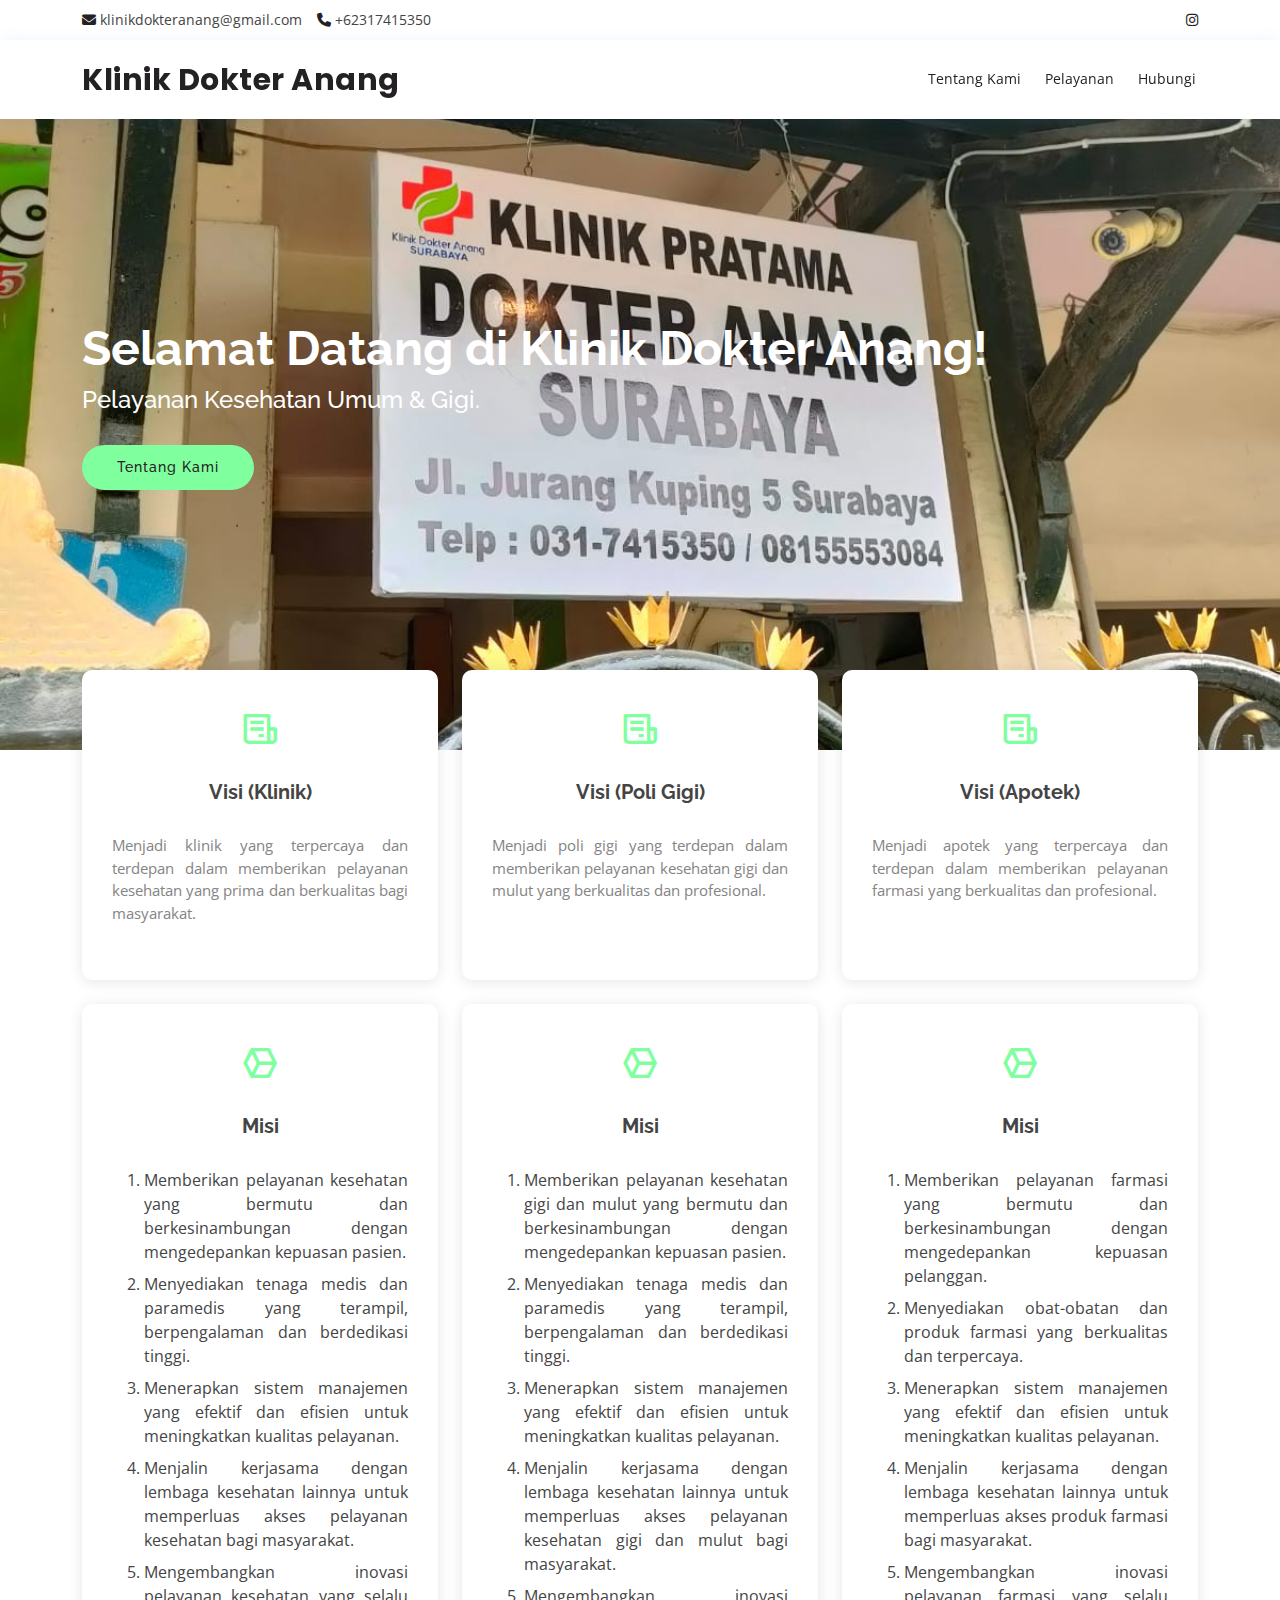
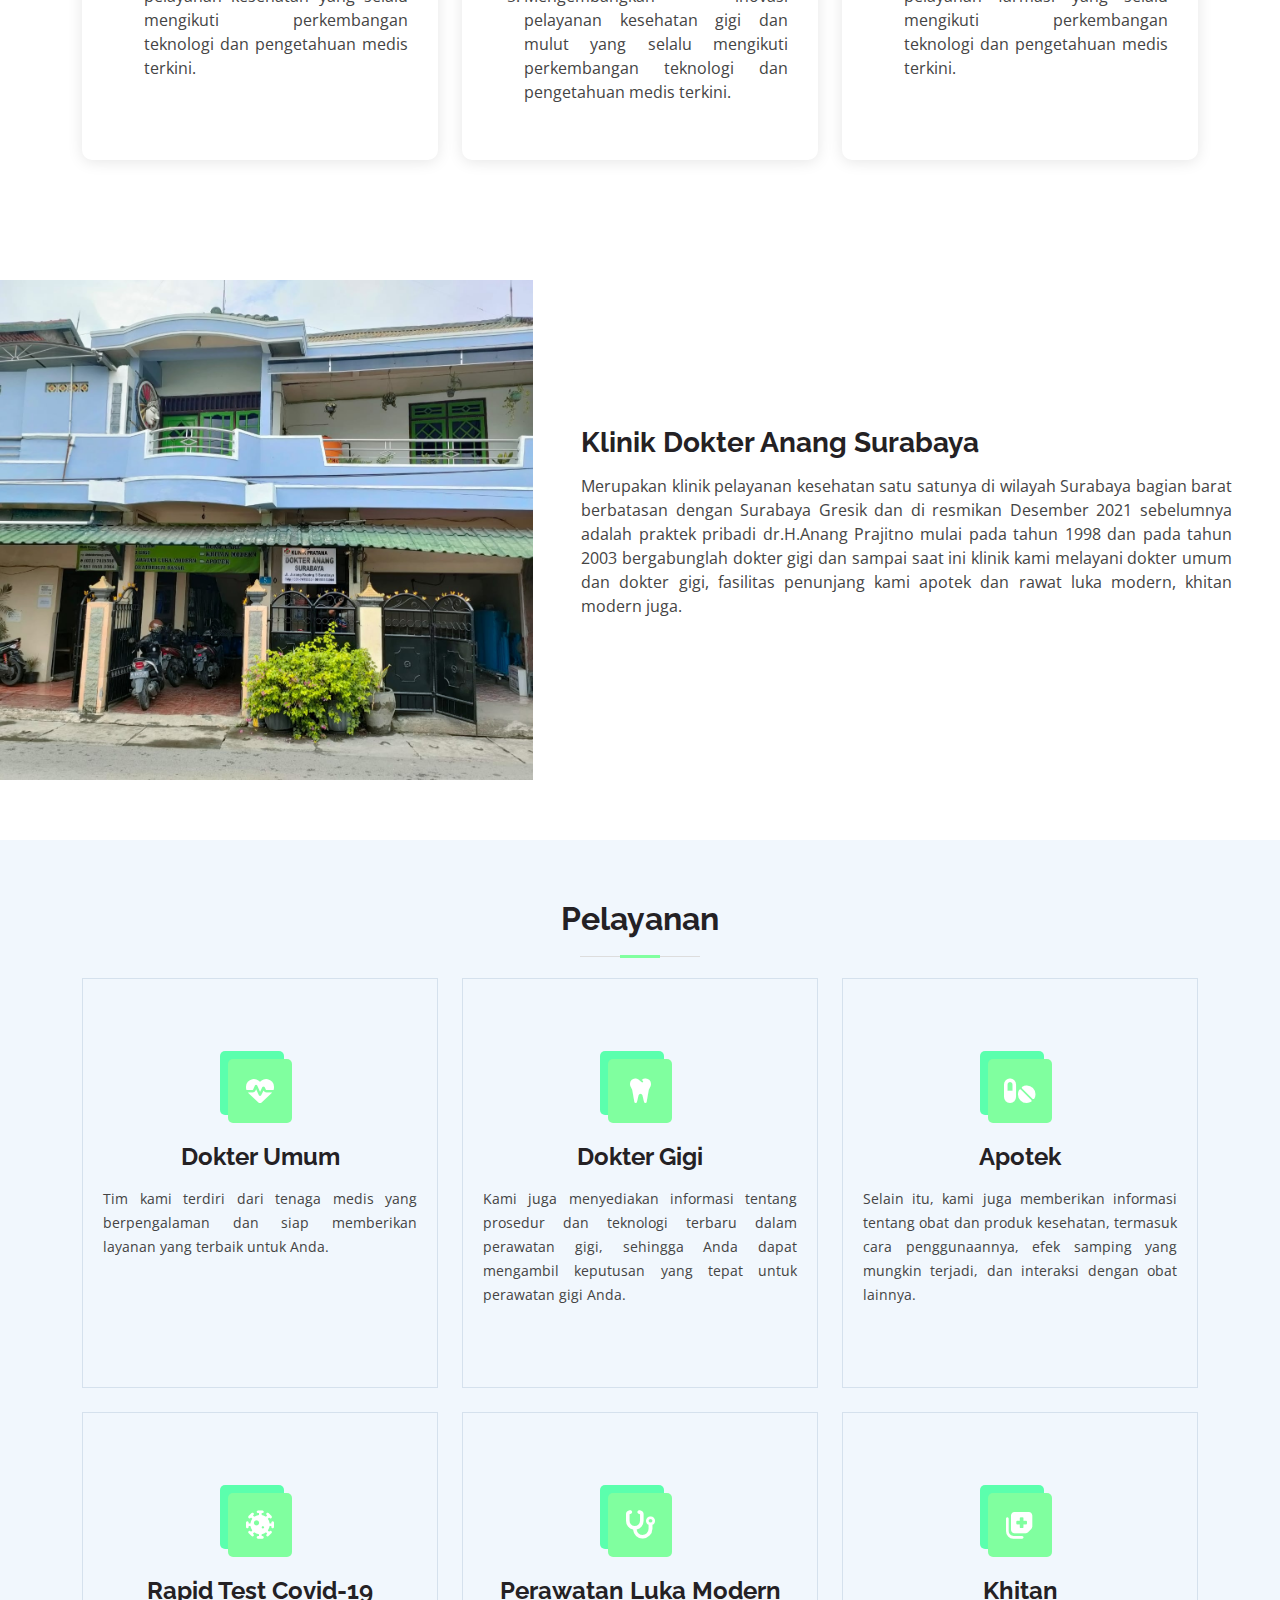
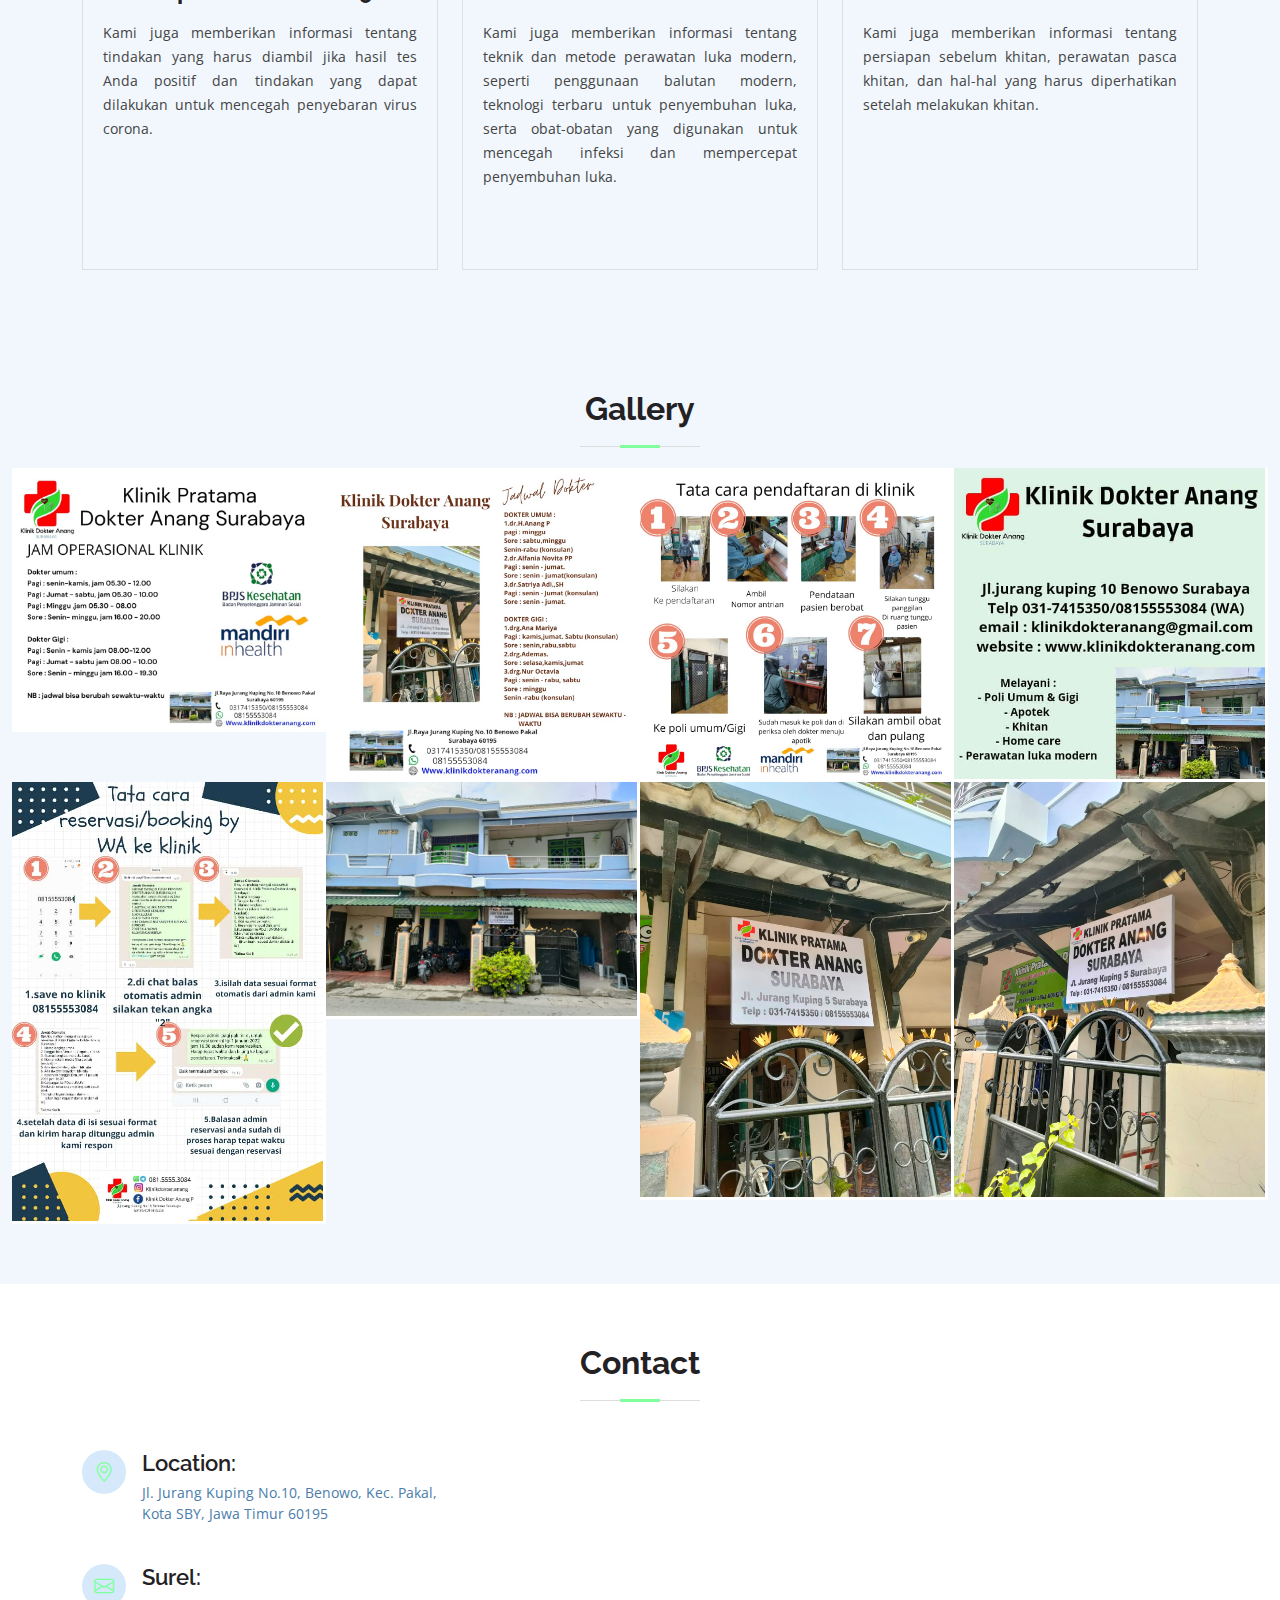
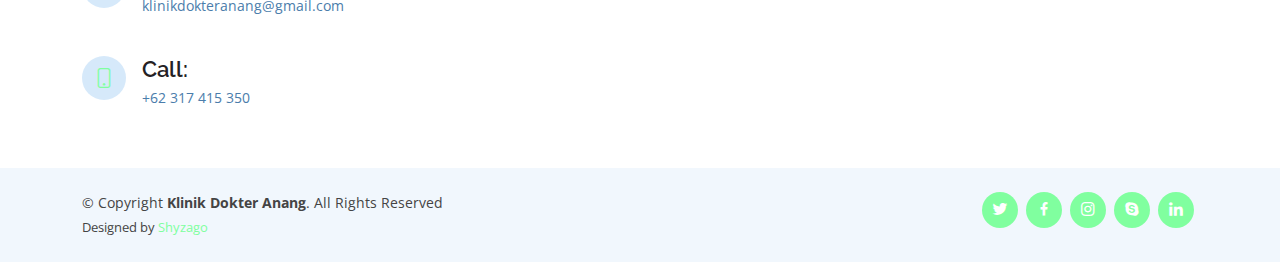
<file: index.html>
<!DOCTYPE html>
<html lang="en">

<head>
	<meta charset="utf-8">
	<meta content="width=device-width, initial-scale=1.0" name="viewport">
	<meta content="" name="description">
	<meta content="" name="keywords">

	<title>Klinik Dokter Anang</title>

	<link href="assets/img/favicon/favicon.ico" rel="icon">
	<link href="assets/img/apple-touch-icon.png" rel="apple-touch-icon">
	<link
		href="https://fonts.googleapis.com/css?family=Open+Sans:300,300i,400,400i,600,600i,700,700i|Raleway:300,300i,400,400i,500,500i,600,600i,700,700i|Poppins:300,300i,400,400i,500,500i,600,600i,700,700i"
		rel="stylesheet">
	<link href="assets/vendor/fontawesome/css/all.min.css" rel="stylesheet">
	<link href="assets/vendor/animate.css/animate.min.css" rel="stylesheet">
	<link href="assets/vendor/bootstrap/css/bootstrap.min.css" rel="stylesheet">
	<link href="assets/vendor/bootstrap-icons/bootstrap-icons.css" rel="stylesheet">
	<link href="assets/vendor/boxicons/css/boxicons.min.css" rel="stylesheet">
	<link href="assets/vendor/glightbox/css/glightbox.min.css" rel="stylesheet">
	<link href="assets/vendor/remixicon/remixicon.css" rel="stylesheet">
	<link href="assets/vendor/swiper/swiper-bundle.min.css" rel="stylesheet">
	<link href="assets/css/style.css" rel="stylesheet">
</head>

<body>
	<div id="topbar" class="d-flex align-items-center fixed-top">
		<div class="container d-flex justify-content-between">
			<div class="contact-info d-flex align-items-center">
				<i class="fa-solid fa-envelope"></i>
				<a href="mailto:klinikdokteranang@gmail.com">klinikdokteranang@gmail.com</a>
				<i class="fa-solid fa-phone"></i>
				<a href="tel:+62317415350">+62317415350</a>
			</div>
			<div class="d-none d-lg-flex social-links align-items-center">
				<a href="https://www.instagram.com/klinikdokter.anang/" class="instagram">
					<i class="fa-brands fa-instagram"></i>
				</a>
			</div>
		</div>
	</div>

	<header id="header" class="fixed-top">
		<div class="container d-flex align-items-center">
			<h1 class="logo me-auto"><a href="#hero">Klinik Dokter Anang</a></h1>
			<nav id="navbar" class="navbar order-last order-lg-0">
				<ul>
					<li><a class="nav-link scrollto" href="#about">Tentang Kami</a></li>
					<li><a class="nav-link scrollto" href="#services">Pelayanan</a></li>
					<li><a class="nav-link scrollto" href="#contact">Hubungi</a></li>
				</ul>
				<i class="fa-solid fa-bars mobile-nav-toggle"></i>
			</nav>
		</div>
	</header>

	<section id="hero" class="d-flex align-items-center">
		<div class="container">
			<h1>Selamat Datang di Klinik Dokter Anang!</h1>
			<h2>Pelayanan Kesehatan Umum & Gigi.</h2>
			<a href="#about" class="btn-get-started scrollto">Tentang Kami</a>
		</div>
	</section>

	<main id="main">
		<section id="why-us" class="why-us">
			<div class="container">
				<div class="row">
					<!-- <div class="col-lg-4 d-flex align-items-stretch">
						<div class="content">
							<h3>Kenapa Memilih Kita?</h3>
							<p>Tim kami terdiri dari tenaga medis dan ahli kesehatan yang berpengalaman dalam melakukan
								khitan dan siap
								memberikan layanan yang terbaik untuk Anda. Kami berkomitmen untuk memberikan informasi
								yang akurat dan dapat
								dipercaya tentang khitan untuk membantu Anda dalam memahami prosedur ini.</p>
						</div>
					</div> -->
					<div class="col-lg-16 d-flex align-items-stretch">
						<div class="icon-boxes d-flex flex-column justify-content-center">
							<div class="row">
								<div class="col-xl-4 d-flex align-items-stretch">
									<div class="icon-box mt-4 mt-xl-0">
										<i class="bx bx-receipt"></i>
										<h4>Visi (Klinik)</h4>
										<p style="text-align: justify; text-justify: inter-word;">Menjadi klinik yang
											terpercaya dan terdepan dalam
											memberikan pelayanan
											kesehatan yang prima dan berkualitas
											bagi masyarakat.
										</p>
									</div>
								</div>
								<div class="col-xl-4 d-flex align-items-stretch">
									<div class="icon-box mt-4 mt-xl-0">
										<i class="bx bx-receipt"></i>
										<h4>Visi (Poli Gigi)</h4>
										<p style="text-align: justify; text-justify: inter-word;">Menjadi poli gigi yang
											terdepan dalam memberikan
											pelayanan kesehatan gigi dan
											mulut yang berkualitas dan
											profesional.
										</p>
									</div>
								</div>
								<div class="col-xl-4 d-flex align-items-stretch">
									<div class="icon-box mt-4 mt-xl-0">
										<i class="bx bx-receipt"></i>
										<h4>Visi (Apotek)</h4>
										<p style="text-align: justify; text-justify: inter-word;">Menjadi apotek yang
											terpercaya dan terdepan dalam
											memberikan pelayanan
											farmasi yang berkualitas dan
											profesional.
										</p>
									</div>
								</div>
								<div class="col-xl-4 d-flex align-items-stretch mt-4">
									<div class="icon-box mt-4 mt-xl-0">
										<i class="bx bx-cube-alt"></i>
										<h4>Misi</h4>
										<p>
											<ol type="1" style="text-align: justify; text-justify: inter-word;">
												<li class="mb-2">Memberikan pelayanan kesehatan yang bermutu dan
													berkesinambungan
													dengan mengedepankan kepuasan pasien.</li>
												<li class="mb-2">Menyediakan tenaga medis dan paramedis yang terampil,
													berpengalaman
													dan berdedikasi tinggi.</li>
												<li class="mb-2">Menerapkan sistem manajemen yang efektif dan efisien
													untuk
													meningkatkan kualitas pelayanan.</li>
												<li class="mb-2">Menjalin kerjasama dengan lembaga kesehatan lainnya
													untuk memperluas
													akses pelayanan kesehatan bagi masyarakat.</li>
												<li class="mb-2">Mengembangkan inovasi pelayanan kesehatan yang selalu
													mengikuti
													perkembangan teknologi dan pengetahuan medis terkini.</li>
											</ol>
										</p>
									</div>
								</div>
								<div class="col-xl-4 d-flex align-items-stretch mt-4">
									<div class="icon-box mt-4 mt-xl-0">
										<i class="bx bx-cube-alt"></i>
										<h4>Misi</h4>
										<p>
											<ol type="1" style="text-align: justify; text-justify: inter-word;">
												<li class="mb-2">Memberikan pelayanan kesehatan gigi dan mulut yang
													bermutu dan berkesinambungan dengan
													mengedepankan kepuasan pasien.
												</li>
												<li class="mb-2">Menyediakan tenaga medis dan paramedis yang terampil,
													berpengalaman dan berdedikasi tinggi.
												</li>
												<li class="mb-2">Menerapkan sistem manajemen yang efektif dan efisien
													untuk meningkatkan kualitas pelayanan.
												</li>
												<li class="mb-2">Menjalin kerjasama dengan lembaga kesehatan lainnya
													untuk memperluas akses pelayanan
													kesehatan gigi dan mulut bagi masyarakat.
												</li>
												<li class="mb-2">Mengembangkan inovasi pelayanan kesehatan gigi dan
													mulut yang selalu mengikuti perkembangan
													teknologi dan pengetahuan medis terkini.
												</li>
											</ol>
										</p>
									</div>
								</div>
								<div class="col-xl-4 d-flex align-items-stretch mt-4">
									<div class="icon-box mt-4 mt-xl-0">
										<i class="bx bx-cube-alt"></i>
										<h4>Misi</h4>
										<p>
											<ol type="1" style="text-align: justify; text-justify: inter-word;">
												<li class="mb-2">Memberikan pelayanan farmasi yang bermutu dan
													berkesinambungan dengan mengedepankan
													kepuasan pelanggan.
												</li>
												<li class="mb-2">Menyediakan obat-obatan dan produk farmasi yang
													berkualitas dan terpercaya.
												</li>
												<li class="mb-2">Menerapkan sistem manajemen yang efektif dan efisien
													untuk meningkatkan kualitas pelayanan.
												</li>
												<li class="mb-2">Menjalin kerjasama dengan lembaga kesehatan lainnya
													untuk memperluas akses produk farmasi
													bagi masyarakat.
												</li>
												<li class="mb-2">Mengembangkan inovasi pelayanan farmasi yang selalu
													mengikuti perkembangan teknologi dan
													pengetahuan medis terkini.
												</li>
											</ol>
										</p>
									</div>
								</div>
							</div>
						</div>
					</div>
				</div>
			</div>
		</section>

		<section id="about" class="about">
			<div class="container-fluid">
				<div class="row">
					<div
						class="col-xl-5 col-lg-6 video-box d-flex justify-content-center align-items-stretch position-relative">
					</div>
					<div
						class="col-xl-7 col-lg-6 icon-boxes d-flex flex-column align-items-stretch justify-content-center py-5 px-lg-5">
						<h3>Klinik Dokter Anang Surabaya</h3>
						<p>Merupakan klinik pelayanan kesehatan satu satunya di wilayah Surabaya bagian barat
							berbatasan dengan Surabaya Gresik dan di resmikan Desember 2021 sebelumnya adalah praktek
							pribadi dr.H.Anang Prajitno mulai pada tahun 1998 dan pada tahun 2003 bergabunglah dokter
							gigi dan sampai saat ini klinik kami melayani dokter umum dan dokter gigi, fasilitas
							penunjang kami apotek dan rawat luka modern, khitan modern juga.</p>
					</div>
				</div>
			</div>
		</section>

		<section id="services" class="services section-bg">
			<div class="container">
				<div class="section-title">
					<h2>Pelayanan</h2>
				</div>
				<div class="row">
					<div class="col-lg-4 col-md-6 d-flex align-items-stretch">
						<div class="icon-box">
							<div class="icon"><i class="fas fa-heartbeat"></i></div>
							<h4><a href="">Dokter Umum</a></h4>
							<p style="text-align: justify; text-justify: inter-word;">Tim kami terdiri dari tenaga medis
								yang berpengalaman
								dan siap memberikan layanan yang
								terbaik untuk Anda.</p>
						</div>
					</div>
					<div class="col-lg-4 col-md-6 d-flex align-items-stretch mt-4 mt-lg-0">
						<div class="icon-box">
							<div class="icon"><i class="fa-solid fa-tooth"></i></div>
							<h4><a href="">Dokter Gigi</a></h4>
							<p style="text-align: justify; text-justify: inter-word;">Kami juga menyediakan informasi
								tentang prosedur dan
								teknologi terbaru dalam perawatan
								gigi, sehingga Anda
								dapat mengambil keputusan yang tepat untuk perawatan gigi Anda.</p>
						</div>
					</div>
					<div class="col-lg-4 col-md-6 d-flex align-items-stretch mt-4 mt-md-0">
						<div class="icon-box">
							<div class="icon"><i class="fas fa-pills"></i></div>
							<h4><a href="">Apotek</a></h4>
							<p style="text-align: justify; text-justify: inter-word;">Selain itu, kami juga memberikan
								informasi tentang obat
								dan produk kesehatan, termasuk
								cara penggunaannya,
								efek samping yang mungkin terjadi, dan interaksi dengan obat lainnya.</p>
						</div>
					</div>
					<div class="col-lg-4 col-md-6 d-flex align-items-stretch mt-4">
						<div class="icon-box">
							<div class="icon"><i class="fa-solid fa-virus-covid"></i></div>
							<h4><a href="">Rapid Test Covid-19</a></h4>
							<p style="text-align: justify; text-justify: inter-word;">Kami juga memberikan informasi
								tentang tindakan yang
								harus diambil jika hasil tes Anda
								positif dan tindakan
								yang dapat dilakukan untuk mencegah penyebaran virus corona.</p>
						</div>
					</div>
					<div class="col-lg-4 col-md-6 d-flex align-items-stretch mt-4">
						<div class="icon-box">
							<div class="icon"><i class="fa-solid fa-stethoscope"></i></div>
							<h4><a href="">Perawatan Luka Modern</a></h4>
							<p style="text-align: justify; text-justify: inter-word;">Kami juga memberikan informasi
								tentang teknik dan
								metode perawatan luka modern, seperti penggunaan balutan modern, teknologi terbaru untuk
								penyembuhan luka,
								serta obat-obatan yang digunakan untuk mencegah infeksi dan mempercepat penyembuhan
								luka.</p>
						</div>
					</div>
					<div class="col-lg-4 col-md-6 d-flex align-items-stretch mt-4">
						<div class="icon-box">
							<div class="icon"><i class="fas fa-notes-medical"></i></div>
							<h4><a href="">Khitan</a></h4>
							<p style="text-align: justify; text-justify: inter-word;">Kami juga memberikan informasi
								tentang persiapan
								sebelum khitan, perawatan pasca khitan, dan hal-hal yang harus diperhatikan setelah
								melakukan khitan.</p>
						</div>
					</div>
				</div>
			</div>
		</section>

		<!-- <section id="faq" class="faq">
			<div class="container">
				<div class="section-title">
					<h2>Frequently Asked Questions</h2>
				</div>
				<div class="faq-list">
					<ul>
						<li data-aos="fade-up">
							<i class="bx bx-help-circle icon-help"></i> <a data-bs-toggle="collapse" class="collapse"
								data-bs-target="#faq-list-1">Non consectetur a erat nam at lectus urna duis? <i
									class="bx bx-chevron-down icon-show"></i><i
									class="bx bx-chevron-up icon-close"></i></a>
							<div id="faq-list-1" class="collapse show" data-bs-parent=".faq-list">
								<p>
									Feugiat pretium nibh ipsum consequat. Tempus iaculis urna id volutpat lacus laoreet
									non curabitur gravida. Venenatis lectus magna fringilla urna porttitor rhoncus dolor
									purus non.
								</p>
							</div>
						</li>

						<li data-aos="fade-up" data-aos-delay="100">
							<i class="bx bx-help-circle icon-help"></i> <a data-bs-toggle="collapse"
								data-bs-target="#faq-list-2" class="collapsed">Feugiat scelerisque varius morbi enim
								nunc? <i class="bx bx-chevron-down icon-show"></i><i
									class="bx bx-chevron-up icon-close"></i></a>
							<div id="faq-list-2" class="collapse" data-bs-parent=".faq-list">
								<p>
									Dolor sit amet consectetur adipiscing elit pellentesque habitant morbi. Id interdum
									velit laoreet id donec ultrices. Fringilla phasellus faucibus scelerisque eleifend
									donec pretium. Est pellentesque elit ullamcorper dignissim. Mauris ultrices eros in
									cursus turpis massa tincidunt dui.
								</p>
							</div>
						</li>

						<li data-aos="fade-up" data-aos-delay="200">
							<i class="bx bx-help-circle icon-help"></i> <a data-bs-toggle="collapse"
								data-bs-target="#faq-list-3" class="collapsed">Dolor sit amet consectetur adipiscing
								elit? <i class="bx bx-chevron-down icon-show"></i><i
									class="bx bx-chevron-up icon-close"></i></a>
							<div id="faq-list-3" class="collapse" data-bs-parent=".faq-list">
								<p>
									Eleifend mi in nulla posuere sollicitudin aliquam ultrices sagittis orci. Faucibus
									pulvinar elementum integer enim. Sem nulla pharetra diam sit amet nisl suscipit.
									Rutrum tellus pellentesque eu tincidunt. Lectus urna duis convallis convallis
									tellus. Urna molestie at elementum eu facilisis sed odio morbi quis
								</p>
							</div>
						</li>

						<li data-aos="fade-up" data-aos-delay="300">
							<i class="bx bx-help-circle icon-help"></i> <a data-bs-toggle="collapse"
								data-bs-target="#faq-list-4" class="collapsed">Tempus quam pellentesque nec nam aliquam
								sem et tortor consequat? <i class="bx bx-chevron-down icon-show"></i><i
									class="bx bx-chevron-up icon-close"></i></a>
							<div id="faq-list-4" class="collapse" data-bs-parent=".faq-list">
								<p>
									Molestie a iaculis at erat pellentesque adipiscing commodo. Dignissim suspendisse in
									est ante in. Nunc vel risus commodo viverra maecenas accumsan. Sit amet nisl
									suscipit adipiscing bibendum est. Purus gravida quis blandit turpis cursus in.
								</p>
							</div>
						</li>

						<li data-aos="fade-up" data-aos-delay="400">
							<i class="bx bx-help-circle icon-help"></i> <a data-bs-toggle="collapse"
								data-bs-target="#faq-list-5" class="collapsed">Tortor vitae purus faucibus ornare.
								Varius vel pharetra vel turpis nunc eget lorem dolor? <i
									class="bx bx-chevron-down icon-show"></i><i
									class="bx bx-chevron-up icon-close"></i></a>
							<div id="faq-list-5" class="collapse" data-bs-parent=".faq-list">
								<p>
									Laoreet sit amet cursus sit amet dictum sit amet justo. Mauris vitae ultricies leo
									integer malesuada nunc vel. Tincidunt eget nullam non nisi est sit amet. Turpis nunc
									eget lorem dolor sed. Ut venenatis tellus in metus vulputate eu scelerisque.
								</p>
							</div>
						</li>
					</ul>
				</div>
			</div>
		</section> -->

		<section id="gallery" class="gallery section-bg">
			<div class="container">
				<div class="section-title">
					<h2>Gallery</h2>
				</div>
			</div>
			<div class="container-fluid">
				<div class="row g-0">
					<div class="col-lg-3 col-md-4">
						<div class="gallery-item">
							<a href="assets/img/gallery/gallery-1.jpeg" class="galelry-lightbox">
								<img src="assets/img/gallery/gallery-1.jpeg" alt="" class="img-fluid">
							</a>
						</div>
					</div>
					<div class="col-lg-3 col-md-4">
						<div class="gallery-item">
							<a href="assets/img/gallery/gallery-2.jpeg" class="galelry-lightbox">
								<img src="assets/img/gallery/gallery-2.jpeg" alt="" class="img-fluid">
							</a>
						</div>
					</div>
					<div class="col-lg-3 col-md-4">
						<div class="gallery-item">
							<a href="assets/img/gallery/gallery-3.jpeg" class="galelry-lightbox">
								<img src="assets/img/gallery/gallery-3.jpeg" alt="" class="img-fluid">
							</a>
						</div>
					</div>
					<div class="col-lg-3 col-md-4">
						<div class="gallery-item">
							<a href="assets/img/gallery/gallery-4.jpeg" class="galelry-lightbox">
								<img src="assets/img/gallery/gallery-4.jpeg" alt="" class="img-fluid">
							</a>
						</div>
					</div>
					<div class="col-lg-3 col-md-4">
						<div class="gallery-item">
							<a href="assets/img/gallery/gallery-5.jpeg" class="galelry-lightbox">
								<img src="assets/img/gallery/gallery-5.jpeg" alt="" class="img-fluid">
							</a>
						</div>
					</div>
					<div class="col-lg-3 col-md-4">
						<div class="gallery-item">
							<a href="assets/img/gallery/gallery-6.jpeg" class="galelry-lightbox">
								<img src="assets/img/gallery/gallery-6.jpeg" alt="" class="img-fluid">
							</a>
						</div>
					</div>
					<div class="col-lg-3 col-md-4">
						<div class="gallery-item">
							<a href="assets/img/gallery/gallery-7.jpeg" class="galelry-lightbox">
								<img src="assets/img/gallery/gallery-7.jpeg" alt="" class="img-fluid">
							</a>
						</div>
					</div>
					<div class="col-lg-3 col-md-4">
						<div class="gallery-item">
							<a href="assets/img/gallery/gallery-8.jpeg" class="galelry-lightbox">
								<img src="assets/img/gallery/gallery-8.jpeg" alt="" class="img-fluid">
							</a>
						</div>
					</div>
				</div>
			</div>
		</section>

		<section id="contact" class="contact">
			<div class="container">
				<div class="section-title">
					<h2>Contact</h2>
				</div>
			</div>
			<div class="container">
				<div class="row mt-5">
					<div class="col-lg-4">
						<div class="info">
							<div class="address">
								<i class="bi bi-geo-alt"></i>
								<h4>Location:</h4>
								<p>Jl. Jurang Kuping No.10, Benowo, Kec. Pakal, Kota SBY, Jawa Timur 60195</p>
							</div>
							<div class="email">
								<i class="bi bi-envelope"></i>
								<h4>Surel:</h4>
								<p>klinikdokteranang@gmail.com</p>
							</div>
							<div class="phone">
								<i class="bi bi-phone"></i>
								<h4>Call:</h4>
								<p>+62 317 415 350</p>
							</div>
						</div>
					</div>
					<div class="col-lg-8 mt-5 mt-lg-0">
						<iframe
							src="https://www.google.com/maps/embed?pb=!1m18!1m12!1m3!1d3958.039435162974!2d112.60660951513601!3d-7.236341994776256!2m3!1f0!2f0!3f0!3m2!1i1024!2i768!4f13.1!3m3!1m2!1s0x2e780123094eb045%3A0x909db2036db0ee84!2sKLINIK%20DOKTER%20ANANG%20PRAJITNO%20BENOWO!5e0!3m2!1sen!2sid!4v1657341172518!5m2!1sen!2sid"
							width="100%" height="100%" style="border:0;" allowfullscreen="" loading="lazy"
							referrerpolicy="no-referrer-when-downgrade"></iframe>
					</div>
				</div>
			</div>
		</section>
	</main>

	<footer id="footer">
		<div class="container d-md-flex py-4">
			<div class="me-md-auto text-center text-md-start">
				<div class="copyright">
					&copy; Copyright <strong><span>Klinik Dokter Anang</span></strong>. All Rights Reserved
				</div>
				<div class="credits">
					Designed by <a href="https://shyzago.com/">Shyzago</a>
				</div>
			</div>

			<div class="social-links text-center text-md-right pt-3 pt-md-0">
				<a href="#" class="twitter"><i class="bx bxl-twitter"></i></a>
				<a href="#" class="facebook"><i class="bx bxl-facebook"></i></a>
				<a href="#" class="instagram"><i class="bx bxl-instagram"></i></a>
				<a href="#" class="google-plus"><i class="bx bxl-skype"></i></a>
				<a href="#" class="linkedin"><i class="bx bxl-linkedin"></i></a>
			</div>
		</div>
	</footer>

	<script src="assets/vendor/purecounter/purecounter.js"></script>
	<script src="assets/vendor/bootstrap/js/bootstrap.bundle.min.js"></script>
	<script src="assets/vendor/glightbox/js/glightbox.min.js"></script>
	<script src="assets/vendor/swiper/swiper-bundle.min.js"></script>
	<script src="assets/vendor/php-email-form/validate.js"></script>
	<script src="https://apps.elfsight.com/p/platform.js" defer></script>

	<div class="elfsight-app-f41e6fae-4105-4a8f-aff2-c1fb4d461bb8"></div>

	<script src="assets/js/main.js"></script>
</body>

</html>
</file>
<file: assets/css/style.css>
/**
* Template Name: Medilab - v4.7.1
* Template URL: https://bootstrapmade.com/medilab-free-medical-bootstrap-theme/
* Author: BootstrapMade.com
* License: https://bootstrapmade.com/license/
*/

/* General */
body {
	font-family: "Open Sans", sans-serif;
	color: #444444;
}

a {
	color: #80FF9F;
	text-decoration: none;
}

a:hover {
	color: #5BFFAD;
	text-decoration: none;
}

h1,
h2,
h3,
h4,
h5,
h6 {
	font-family: "Raleway", sans-serif;
}

.about p {
	text-align: justify;
}

/* Preloader */
#preloader {
	position: fixed;
	top: 0;
	left: 0;
	right: 0;
	bottom: 0;
	z-index: 9999;
	overflow: hidden;
	background: #FFFFFF;
}

#preloader:before {
	content: "";
	position: fixed;
	top: calc(50% - 30px);
	left: calc(50% - 30px);
	border: 6px solid #80FF9F;
	border-top-color: #d1e6f9;
	border-radius: 50%;
	width: 60px;
	height: 60px;
	-webkit-animation: animate-preloader 1s linear infinite;
	animation: animate-preloader 1s linear infinite;
}

@-webkit-keyframes animate-preloader {
	0% {
		transform: rotate(0deg);
	}

	100% {
		transform: rotate(360deg);
	}
}

@keyframes animate-preloader {
	0% {
		transform: rotate(0deg);
	}

	100% {
		transform: rotate(360deg);
	}
}

/*--------------------------------------------------------------
# Back to top button
--------------------------------------------------------------*/
.back-to-top {
	position: fixed;
	visibility: hidden;
	opacity: 0;
	right: 15px;
	bottom: 15px;
	z-index: 996;
	background: #80FF9F;
	width: 40px;
	height: 40px;
	border-radius: 4px;
	transition: all 0.4s;
}

.back-to-top i {
	font-size: 28px;
	color: #FFFFFF;
	line-height: 0;
}

.back-to-top:hover {
	background: #298ce5;
	color: #FFFFFF;
}

.back-to-top.active {
	visibility: visible;
	opacity: 1;
}

.datepicker-dropdown {
	padding: 20px !important;
}

/*--------------------------------------------------------------
# Top Bar
--------------------------------------------------------------*/
#topbar {
	background: #FFFFFF;
	height: 40px;
	font-size: 14px;
	transition: all 0.5s;
	z-index: 996;
}

#topbar.topbar-scrolled {
	top: -40px;
}

#topbar .contact-info a {
	line-height: 1;
	color: #444444;
	transition: 0.3s;
}

#topbar .contact-info a:hover {
	color: #80FF9F;
}

#topbar .contact-info i {
	color: #242124;
	padding-right: 4px;
	margin-left: 15px;
	line-height: 0;
}

#topbar .contact-info i:first-child {
	margin-left: 0;
}

#topbar .social-links a {
	color: #242124;
	padding-left: 15px;
	display: inline-block;
	line-height: 1px;
	transition: 0.3s;
}

#topbar .social-links a:hover {
	color: #80FF9F;
}

#topbar .social-links a:first-child {
	border-left: 0;
}

/*--------------------------------------------------------------
# Header
--------------------------------------------------------------*/
#header {
	background: #FFFFFF;
	transition: all 0.5s;
	z-index: 997;
	padding: 15px 0;
	top: 40px;
	box-shadow: 0px 2px 15px rgba(25, 119, 204, 0.1);
}

#header.header-scrolled {
	top: 0;
}

#header .logo {
	font-size: 30px;
	margin: 0;
	padding: 0;
	line-height: 1;
	font-weight: 700;
	letter-spacing: 0.5px;
	font-family: "Poppins", sans-serif;
}

#header .logo a {
	color: #242124;
}

#header .logo img {
	max-height: 40px;
}

/*--------------------------------------------------------------
# Navigation Menu
--------------------------------------------------------------*/
/**
* Desktop Navigation 
*/
.navbar {
	padding: 0;
}

.navbar ul {
	margin: 0;
	padding: 0;
	display: flex;
	list-style: none;
	align-items: center;
}

.navbar li {
	position: relative;
}

.navbar>ul>li {
	position: relative;
	white-space: nowrap;
	padding: 8px 0 8px 20px;
}

.navbar a,
.navbar a:focus {
	display: flex;
	align-items: center;
	justify-content: space-between;
	font-size: 14px;
	color: #242124;
	white-space: nowrap;
	transition: 0.3s;
	border-bottom: 2px solid #FFFFFF;
	padding: 5px 2px;
}

.navbar a i,
.navbar a:focus i {
	font-size: 12px;
	line-height: 0;
	margin-left: 5px;
}

.navbar a:hover,
.navbar .active,
.navbar .active:focus,
.navbar li:hover>a {
	color: #80FF9F;
	border-color: #80FF9F;
}

/**
* Mobile Navigation 
*/
.mobile-nav-toggle {
	color: #242124;
	font-size: 28px;
	cursor: pointer;
	display: none;
	line-height: 0;
	transition: 0.5s;
}

.mobile-nav-toggle.bi-x {
	color: #FFFFFF;
}

@media (max-width: 991px) {
	.mobile-nav-toggle {
		display: block;
	}

	.navbar ul {
		display: none;
	}
}

.navbar-mobile {
	position: fixed;
	overflow: hidden;
	top: 0;
	right: 0;
	left: 0;
	bottom: 0;
	background: rgba(21, 21, 21, 0.75);
	transition: 0.3s;
	z-index: 999;
}

.navbar-mobile .mobile-nav-toggle {
	position: absolute;
	top: 15px;
	right: 15px;
}

.navbar-mobile ul {
	display: block;
	position: absolute;
	border-radius: .25rem;
	top: 15%;
	width: 100%;
	height: auto;
	background-color: #FFFFFF;
	overflow-y: auto;
	transition: 0.3s;
}

.navbar-mobile a,
.navbar-mobile a:focus {
	padding: 10px 20px;
	font-size: 15px;
	color: #242124;
	border: none;
}

.navbar-mobile a:hover,
.navbar-mobile .active,
.navbar-mobile li:hover>a {
	color: #80FF9F;
}

/*--------------------------------------------------------------
# Hero Section
--------------------------------------------------------------*/
#hero {
	width: 100%;
	height: 90vh;
	background: url("../img/hero.jpeg");
	background-repeat: no-repeat;
	background-position: center;
	background-clip: content-box;
	background-attachment: fixed;
	background-origin: content-box;
	background-size: cover;
	margin-bottom: -200px;
}

#hero .container {
	position: relative;
}

#hero h1 {
	margin: 0;
	font-size: 48px;
	font-weight: 700;
	line-height: 56px;
	color: #FFFFFF;
}

#hero h2 {
	color: #FFFFFF;
	margin: 10px 0 0 0;
	font-size: 24px;
}

#hero .btn-get-started {
	font-family: "Raleway", sans-serif;
	font-weight: 500;
	font-size: 14px;
	letter-spacing: 1px;
	display: inline-block;
	padding: 12px 35px;
	margin-top: 30px;
	border-radius: 50px;
	transition: 0.5s;
	color: #242124;
	background: #80FF9F;
}

#hero .btn-get-started:hover {
	background: #5BFFAD;
}

@media (min-width: 1024px) {
	#hero {
		background-attachment: fixed;
	}
}

@media (max-width: 992px) {
	#hero {
		margin-bottom: 0;
		height: 100vh;
		background-repeat: no-repeat;
		background-position: center;
		background-size: cover;
	}

	#hero .container {
		padding-bottom: 63px;
	}

	#hero h1 {
		font-size: 28px;
		line-height: 36px;
	}

	#hero h2 {
		font-size: 18px;
		line-height: 24px;
		margin-bottom: 30px;
	}
}

@media (max-height: 600px) {
	#hero {
		height: 110vh;
	}
}

/*--------------------------------------------------------------
# Sections General
--------------------------------------------------------------*/
section {
	padding: 60px 0;
	overflow: hidden;
}

.section-bg {
	background-color: #f1f7fd;
}

.section-title {
	text-align: center;
}

.section-title h2 {
	font-size: 32px;
	font-weight: bold;
	margin-bottom: 20px;
	padding-bottom: 20px;
	position: relative;
	color: #242124;
}

.section-title h2::before {
	content: "";
	position: absolute;
	display: block;
	width: 120px;
	height: 1px;
	background: #ddd;
	bottom: 1px;
	left: calc(50% - 60px);
}

.section-title h2::after {
	content: "";
	position: absolute;
	display: block;
	width: 40px;
	height: 3px;
	background: #80FF9F;
	bottom: 0;
	left: calc(50% - 20px);
}

.section-title p {
	margin-bottom: 0;
}

/*--------------------------------------------------------------
# Breadcrumbs
--------------------------------------------------------------*/
.breadcrumbs {
	padding: 20px 0;
	background-color: #f1f7fd;
	min-height: 40px;
	margin-top: 120px;
}

@media (max-width: 992px) {
	.breadcrumbs {
		margin-top: 100px;
	}
}

.breadcrumbs h2 {
	font-size: 24px;
	font-weight: 300;
	margin: 0;
}

@media (max-width: 992px) {
	.breadcrumbs h2 {
		margin: 0 0 10px 0;
	}
}

.breadcrumbs ol {
	display: flex;
	flex-wrap: wrap;
	list-style: none;
	padding: 0;
	margin: 0;
	font-size: 14px;
}

.breadcrumbs ol li+li {
	padding-left: 10px;
}

.breadcrumbs ol li+li::before {
	display: inline-block;
	padding-right: 10px;
	color: #6c757d;
	content: "/";
}

@media (max-width: 768px) {
	.breadcrumbs .d-flex {
		display: block !important;
	}

	.breadcrumbs ol {
		display: block;
	}

	.breadcrumbs ol li {
		display: inline-block;
	}
}

/*--------------------------------------------------------------
# Why Us
--------------------------------------------------------------*/
.why-us .content {
	padding: 30px;
	background: #80FF9F;
	border-radius: 4px;
	color: #FFFFFF;
}

.why-us .content h3 {
	font-weight: 700;
	font-size: 34px;
	margin-bottom: 30px;
}

.why-us .content p {
	margin-bottom: 30px;
}

.why-us .content .more-btn {
	display: inline-block;
	background: rgba(255, 255, 255, 0.2);
	padding: 6px 30px 8px 30px;
	color: #FFFFFF;
	border-radius: 50px;
	transition: all ease-in-out 0.4s;
}

.why-us .content .more-btn i {
	font-size: 14px;
}

.why-us .content .more-btn:hover {
	color: #80FF9F;
	background: #FFFFFF;
}

.why-us .icon-boxes .icon-box {
	text-align: center;
	border-radius: 10px;
	background: #FFFFFF;
	box-shadow: 0px 2px 15px rgba(0, 0, 0, 0.1);
	padding: 40px 30px;
	width: 100%;
}

.why-us .icon-boxes .icon-box i {
	font-size: 40px;
	color: #80FF9F;
	margin-bottom: 30px;
}

.why-us .icon-boxes .icon-box h4 {
	font-size: 20px;
	font-weight: 700;
	margin: 0 0 30px 0;
}

.why-us .icon-boxes .icon-box p {
	font-size: 15px;
	color: #848484;
}

/*--------------------------------------------------------------
# About
--------------------------------------------------------------*/
.about .icon-boxes h4 {
	font-size: 18px;
	color: #4b7dab;
	margin-bottom: 15px;
}

.about .icon-boxes h3 {
	font-size: 28px;
	font-weight: 700;
	color: #242124;
	margin-bottom: 15px;
}

.about .icon-box {
	margin-top: 40px;
}

.about .icon-box .icon {
	float: left;
	display: flex;
	align-items: center;
	justify-content: center;
	width: 64px;
	height: 64px;
	border: 2px solid #5BFFAD;
	border-radius: 50px;
	transition: 0.5s;
}

.about .icon-box .icon i {
	color: #80FF9F;
	font-size: 32px;
}

.about .icon-box:hover .icon {
	background: #80FF9F;
	border-color: #80FF9F;
}

.about .icon-box:hover .icon i {
	color: #FFFFFF;
}

.about .icon-box .title {
	margin-left: 85px;
	font-weight: 700;
	margin-bottom: 10px;
	font-size: 18px;
}

.about .icon-box .title a {
	color: #343a40;
	transition: 0.3s;
}

.about .icon-box .title a:hover {
	color: #80FF9F;
}

.about .icon-box .description {
	margin-left: 85px;
	line-height: 24px;
	font-size: 14px;
}

.about .video-box {
	background: url("../img/about.jpeg") center center no-repeat;
	background-size: cover;
	min-height: 500px;
}

.about .play-btn {
	width: 94px;
	height: 94px;
	background: radial-gradient(#80FF9F 50%, rgba(25, 119, 204, 0.4) 52%);
	border-radius: 50%;
	display: block;
	position: absolute;
	left: calc(50% - 47px);
	top: calc(50% - 47px);
	overflow: hidden;
}

.about .play-btn::after {
	content: "";
	position: absolute;
	left: 50%;
	top: 50%;
	transform: translateX(-40%) translateY(-50%);
	width: 0;
	height: 0;
	border-top: 10px solid transparent;
	border-bottom: 10px solid transparent;
	border-left: 15px solid #FFFFFF;
	z-index: 100;
	transition: all 400ms cubic-bezier(0.55, 0.055, 0.675, 0.19);
}

.about .play-btn::before {
	content: "";
	position: absolute;
	width: 120px;
	height: 120px;
	-webkit-animation-delay: 0s;
	animation-delay: 0s;
	-webkit-animation: pulsate-btn 2s;
	animation: pulsate-btn 2s;
	-webkit-animation-direction: forwards;
	animation-direction: forwards;
	-webkit-animation-iteration-count: infinite;
	animation-iteration-count: infinite;
	-webkit-animation-timing-function: steps;
	animation-timing-function: steps;
	opacity: 1;
	border-radius: 50%;
	border: 5px solid rgba(25, 119, 204, 0.7);
	top: -15%;
	left: -15%;
	background: rgba(198, 16, 0, 0);
}

.about .play-btn:hover::after {
	border-left: 15px solid #80FF9F;
	transform: scale(20);
}

.about .play-btn:hover::before {
	content: "";
	position: absolute;
	left: 50%;
	top: 50%;
	transform: translateX(-40%) translateY(-50%);
	width: 0;
	height: 0;
	border: none;
	border-top: 10px solid transparent;
	border-bottom: 10px solid transparent;
	border-left: 15px solid #FFFFFF;
	z-index: 200;
	-webkit-animation: none;
	animation: none;
	border-radius: 0;
}

@-webkit-keyframes pulsate-btn {
	0% {
		transform: scale(0.6, 0.6);
		opacity: 1;
	}

	100% {
		transform: scale(1, 1);
		opacity: 0;
	}
}

@keyframes pulsate-btn {
	0% {
		transform: scale(0.6, 0.6);
		opacity: 1;
	}

	100% {
		transform: scale(1, 1);
		opacity: 0;
	}
}

/*--------------------------------------------------------------
# Counts
--------------------------------------------------------------*/
.counts {
	background: #f1f7fd;
	padding: 70px 0 60px;
}

.counts .count-box {
	padding: 30px 30px 25px 30px;
	width: 100%;
	position: relative;
	text-align: center;
	background: #FFFFFF;
}

.counts .count-box i {
	position: absolute;
	top: -25px;
	left: 50%;
	transform: translateX(-50%);
	font-size: 20px;
	background: #80FF9F;
	color: #FFFFFF;
	border-radius: 50px;
	display: inline-flex;
	align-items: center;
	justify-content: center;
	width: 48px;
	height: 48px;
}

.counts .count-box span {
	font-size: 36px;
	display: block;
	font-weight: 600;
	color: #082744;
}

.counts .count-box p {
	padding: 0;
	margin: 0;
	font-family: "Raleway", sans-serif;
	font-size: 14px;
}

/*--------------------------------------------------------------
# Services
--------------------------------------------------------------*/
.services .icon-box {
	text-align: center;
	border: 1px solid #d5e1ed;
	padding: 80px 20px;
	transition: all ease-in-out 0.3s;
}

.services .icon-box .icon {
	margin: 0 auto;
	width: 64px;
	height: 64px;
	background: #80FF9F;
	border-radius: 5px;
	transition: all 0.3s ease-out 0s;
	display: flex;
	align-items: center;
	justify-content: center;
	margin-bottom: 20px;
	transform-style: preserve-3d;
}

.services .icon-box .icon i {
	color: #FFFFFF;
	font-size: 28px;
}

.services .icon-box .icon::before {
	position: absolute;
	content: "";
	left: -8px;
	top: -8px;
	height: 100%;
	width: 100%;
	background: #5BFFAD;
	border-radius: 5px;
	transition: all 0.3s ease-out 0s;
	transform: translateZ(-1px);
}

.services .icon-box h4 {
	font-weight: 700;
	margin-bottom: 15px;
	font-size: 24px;
}

.services .icon-box h4 a {
	color: #242124;
}

.services .icon-box p {
	line-height: 24px;
	font-size: 14px;
	margin-bottom: 0;
}

.services .icon-box:hover {
	background: #80FF9F;
	border-color: #80FF9F;
}

.services .icon-box:hover .icon {
	background: #FFFFFF;
}

.services .icon-box:hover .icon i {
	color: #80FF9F;
}

.services .icon-box:hover .icon::before {
	background: #5BFFAD;
}

.services .icon-box:hover h4 a,
.services .icon-box:hover p {
	color: #FFFFFF;
}

/*--------------------------------------------------------------
# Departments
--------------------------------------------------------------*/
.departments {
	overflow: hidden;
}

.departments .nav-tabs {
	border: 0;
}

.departments .nav-link {
	border: 0;
	padding: 12px 15px 12px 0;
	transition: 0.3s;
	color: #242124;
	border-radius: 0;
	border-right: 2px solid #ebf1f6;
	font-weight: 600;
	font-size: 15px;
}

.departments .nav-link:hover {
	color: #80FF9F;
}

.departments .nav-link.active {
	color: #80FF9F;
	border-color: #80FF9F;
}

.departments .tab-pane.active {
	-webkit-animation: fadeIn 0.5s ease-out;
	animation: fadeIn 0.5s ease-out;
}

.departments .details h3 {
	font-size: 26px;
	font-weight: 600;
	margin-bottom: 20px;
	color: #242124;
}

.departments .details p {
	color: #777777;
}

.departments .details p:last-child {
	margin-bottom: 0;
}

@media (max-width: 992px) {
	.departments .nav-link {
		border: 0;
		padding: 15px;
	}

	.departments .nav-link.active {
		color: #FFFFFF;
		background: #80FF9F;
	}
}

/*--------------------------------------------------------------
# Frequently Asked Questions
--------------------------------------------------------------*/
.faq .faq-list {
	padding: 0 100px;
}

.faq .faq-list ul {
	padding: 0;
	list-style: none;
}

.faq .faq-list li+li {
	margin-top: 15px;
}

.faq .faq-list li {
	padding: 20px;
	background: #FFFFFF;
	border-radius: 4px;
	position: relative;
}

.faq .faq-list a {
	display: block;
	position: relative;
	font-family: "Poppins", sans-serif;
	font-size: 16px;
	line-height: 24px;
	font-weight: 500;
	padding: 0 30px;
	outline: none;
	cursor: pointer;
}

.faq .faq-list .icon-help {
	font-size: 24px;
	position: absolute;
	right: 0;
	left: 20px;
	color: #76b5ee;
}

.faq .faq-list .icon-show,
.faq .faq-list .icon-close {
	font-size: 24px;
	position: absolute;
	right: 0;
	top: 0;
}

.faq .faq-list p {
	margin-bottom: 0;
	padding: 10px 0 0 0;
}

.faq .faq-list .icon-show {
	display: none;
}

.faq .faq-list a.collapsed {
	color: #343a40;
}

.faq .faq-list a.collapsed:hover {
	color: #80FF9F;
}

.faq .faq-list a.collapsed .icon-show {
	display: inline-block;
}

.faq .faq-list a.collapsed .icon-close {
	display: none;
}

@media (max-width: 1200px) {
	.faq .faq-list {
		padding: 0;
	}
}

/*--------------------------------------------------------------
# Testimonials
--------------------------------------------------------------*/
.testimonials .testimonial-wrap {
	padding-left: 50px;
}

.testimonials .testimonials-carousel,
.testimonials .testimonials-slider {
	overflow: hidden;
}

.testimonials .testimonial-item {
	box-sizing: content-box;
	padding: 30px 30px 30px 60px;
	margin: 30px 15px;
	min-height: 200px;
	box-shadow: 0px 2px 12px rgba(44, 73, 100, 0.08);
	position: relative;
	background: #FFFFFF;
}

.testimonials .testimonial-item .testimonial-img {
	width: 90px;
	border-radius: 10px;
	border: 6px solid #FFFFFF;
	position: absolute;
	left: -45px;
}

.testimonials .testimonial-item h3 {
	font-size: 18px;
	font-weight: bold;
	margin: 10px 0 5px 0;
	color: #111;
}

.testimonials .testimonial-item h4 {
	font-size: 14px;
	color: #999;
	margin: 0;
}

.testimonials .testimonial-item .quote-icon-left,
.testimonials .testimonial-item .quote-icon-right {
	color: #5BFFAD;
	font-size: 26px;
}

.testimonials .testimonial-item .quote-icon-left {
	display: inline-block;
	left: -5px;
	position: relative;
}

.testimonials .testimonial-item .quote-icon-right {
	display: inline-block;
	right: -5px;
	position: relative;
	top: 10px;
}

.testimonials .testimonial-item p {
	font-style: italic;
	margin: 15px auto 15px auto;
}

.testimonials .swiper-pagination {
	margin-top: 20px;
	position: relative;
}

.testimonials .swiper-pagination .swiper-pagination-bullet {
	width: 12px;
	height: 12px;
	background-color: #FFFFFF;
	opacity: 1;
	border: 1px solid #80FF9F;
}

.testimonials .swiper-pagination .swiper-pagination-bullet-active {
	background-color: #80FF9F;
}

@media (max-width: 767px) {
	.testimonials .testimonial-wrap {
		padding-left: 0;
	}

	.testimonials .testimonials-carousel,
	.testimonials .testimonials-slider {
		overflow: hidden;
	}

	.testimonials .testimonial-item {
		padding: 30px;
		margin: 15px;
	}

	.testimonials .testimonial-item .testimonial-img {
		position: static;
		left: auto;
	}
}

/*--------------------------------------------------------------
# Gallery
--------------------------------------------------------------*/
.gallery .gallery-item {
	overflow: hidden;
	border-right: 3px solid #FFFFFF;
	border-bottom: 3px solid #FFFFFF;
}

.gallery .gallery-item img {
	transition: all ease-in-out 0.4s;
}

.gallery .gallery-item:hover img {
	transform: scale(1.1);
}

/*--------------------------------------------------------------
# Contact
--------------------------------------------------------------*/
.contact .info {
	width: 100%;
	background: #FFFFFF;
}

.contact .info i {
	font-size: 20px;
	color: #80FF9F;
	float: left;
	width: 44px;
	height: 44px;
	background: #d6e9fa;
	display: flex;
	justify-content: center;
	align-items: center;
	border-radius: 50px;
	transition: all 0.3s ease-in-out;
}

.contact .info h4 {
	padding: 0 0 0 60px;
	font-size: 22px;
	font-weight: 600;
	margin-bottom: 5px;
	color: #242124;
}

.contact .info p {
	padding: 0 0 0 60px;
	margin-bottom: 0;
	font-size: 14px;
	color: #4b7dab;
}

.contact .info .email,
.contact .info .phone {
	margin-top: 40px;
}

.contact .info .email:hover i,
.contact .info .address:hover i,
.contact .info .phone:hover i {
	background: #80FF9F;
	color: #FFFFFF;
}

.contact .php-email-form {
	width: 100%;
	background: #FFFFFF;
}

.contact .php-email-form .form-group {
	padding-bottom: 8px;
}

.contact .php-email-form .error-message {
	display: none;
	color: #FFFFFF;
	background: #ed3c0d;
	text-align: left;
	padding: 15px;
	font-weight: 600;
}

.contact .php-email-form .error-message br+br {
	margin-top: 25px;
}

.contact .php-email-form .sent-message {
	display: none;
	color: #FFFFFF;
	background: #18d26e;
	text-align: center;
	padding: 15px;
	font-weight: 600;
}

.contact .php-email-form .loading {
	display: none;
	background: #FFFFFF;
	text-align: center;
	padding: 15px;
}

.contact .php-email-form .loading:before {
	content: "";
	display: inline-block;
	border-radius: 50%;
	width: 24px;
	height: 24px;
	margin: 0 10px -6px 0;
	border: 3px solid #18d26e;
	border-top-color: #eee;
	-webkit-animation: animate-loading 1s linear infinite;
	animation: animate-loading 1s linear infinite;
}

.contact .php-email-form input,
.contact .php-email-form textarea {
	border-radius: 0;
	box-shadow: none;
	font-size: 14px;
}

.contact .php-email-form input {
	height: 44px;
}

.contact .php-email-form textarea {
	padding: 10px 12px;
}

.contact .php-email-form button[type=submit] {
	background: #80FF9F;
	border: 0;
	padding: 10px 35px;
	color: #FFFFFF;
	transition: 0.4s;
	border-radius: 50px;
}

.contact .php-email-form button[type=submit]:hover {
	background: #1c84e3;
}

@-webkit-keyframes animate-loading {
	0% {
		transform: rotate(0deg);
	}

	100% {
		transform: rotate(360deg);
	}
}

@keyframes animate-loading {
	0% {
		transform: rotate(0deg);
	}

	100% {
		transform: rotate(360deg);
	}
}

/*--------------------------------------------------------------
# Footer
--------------------------------------------------------------*/
#footer {
	color: #444444;
	font-size: 14px;
	background: #f1f7fd;
}

#footer .footer-top {
	padding: 60px 0 30px 0;
	background: #FFFFFF;
	box-shadow: 0px 2px 15px rgba(25, 119, 204, 0.1);
}

#footer .footer-top .footer-contact {
	margin-bottom: 30px;
}

#footer .footer-top .footer-contact h4 {
	font-size: 22px;
	margin: 0 0 30px 0;
	padding: 2px 0 2px 0;
	line-height: 1;
	font-weight: 700;
}

#footer .footer-top .footer-contact p {
	font-size: 14px;
	line-height: 24px;
	margin-bottom: 0;
	font-family: "Raleway", sans-serif;
	color: #777777;
}

#footer .footer-top h4 {
	font-size: 16px;
	font-weight: bold;
	color: #444444;
	position: relative;
	padding-bottom: 12px;
}

#footer .footer-top .footer-links {
	margin-bottom: 30px;
}

#footer .footer-top .footer-links ul {
	list-style: none;
	padding: 0;
	margin: 0;
}

#footer .footer-top .footer-links ul i {
	padding-right: 2px;
	color: #1c84e3;
	font-size: 18px;
	line-height: 1;
}

#footer .footer-top .footer-links ul li {
	padding: 10px 0;
	display: flex;
	align-items: center;
}

#footer .footer-top .footer-links ul li:first-child {
	padding-top: 0;
}

#footer .footer-top .footer-links ul a {
	color: #777777;
	transition: 0.3s;
	display: inline-block;
	line-height: 1;
}

#footer .footer-top .footer-links ul a:hover {
	text-decoration: none;
	color: #80FF9F;
}

#footer .footer-newsletter {
	font-size: 15px;
}

#footer .footer-newsletter h4 {
	font-size: 16px;
	font-weight: bold;
	color: #444444;
	position: relative;
	padding-bottom: 12px;
}

#footer .footer-newsletter form {
	margin-top: 30px;
	background: #FFFFFF;
	padding: 6px 10px;
	position: relative;
	border-radius: 50px;
	text-align: left;
	border: 1px solid #bfdcf7;
}

#footer .footer-newsletter form input[type=email] {
	border: 0;
	padding: 4px 8px;
	width: calc(100% - 100px);
}

#footer .footer-newsletter form input[type=submit] {
	position: absolute;
	top: 0;
	right: 0;
	bottom: 0;
	border: 0;
	background: none;
	font-size: 16px;
	padding: 0 20px;
	background: #80FF9F;
	color: #FFFFFF;
	transition: 0.3s;
	border-radius: 50px;
}

#footer .footer-newsletter form input[type=submit]:hover {
	background: #1c84e3;
}

#footer .credits {
	padding-top: 5px;
	font-size: 13px;
	color: #444444;
}

#footer .social-links a {
	font-size: 18px;
	display: inline-block;
	background: #80FF9F;
	color: #FFFFFF;
	line-height: 1;
	padding: 8px 0;
	margin-right: 4px;
	border-radius: 50%;
	text-align: center;
	width: 36px;
	height: 36px;
	transition: 0.3s;
}

#footer .social-links a:hover {
	background: #1c84e3;
	color: #FFFFFF;
	text-decoration: none;
}
</file>
